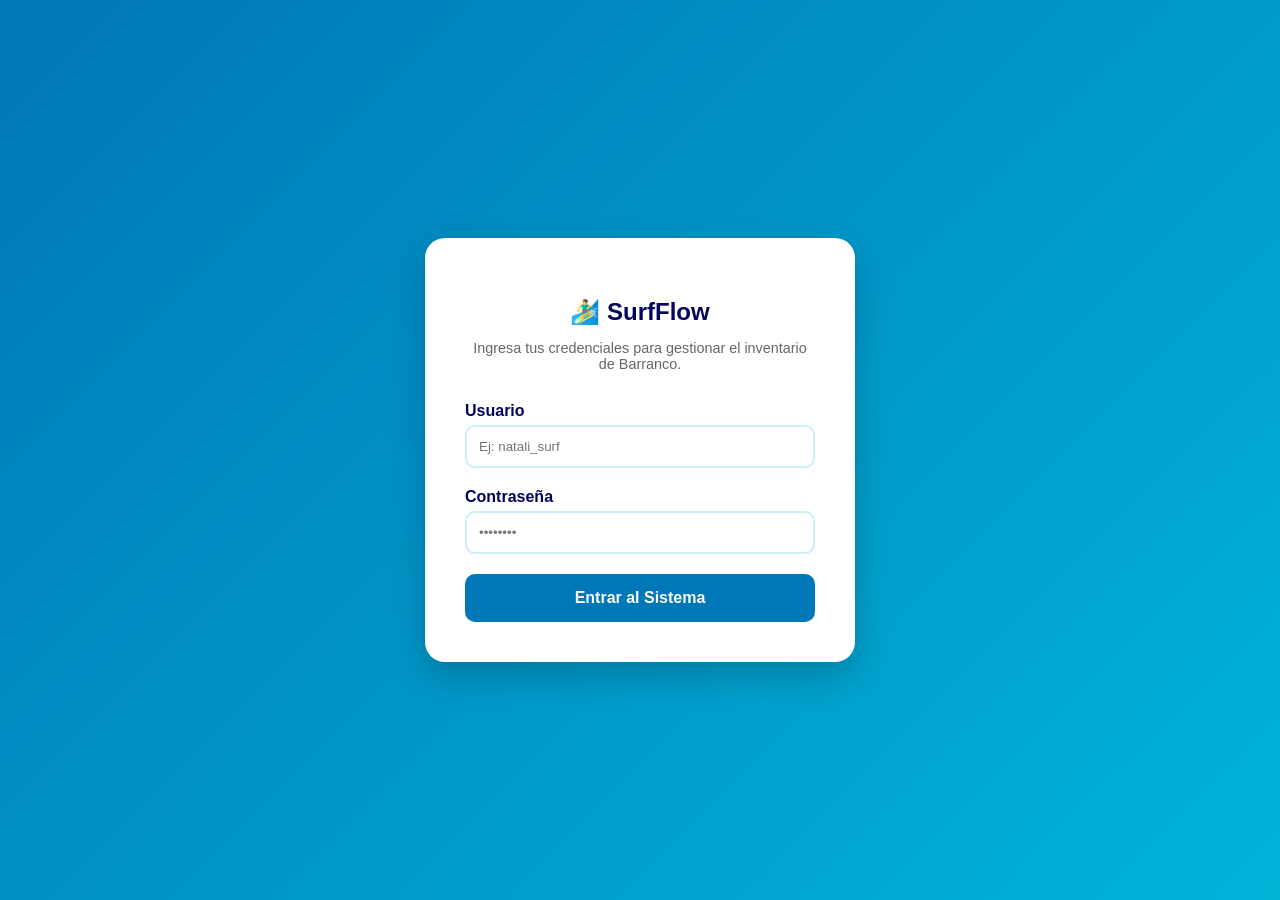
<file: index.html>
<!DOCTYPE html>
<html lang="es">
<head>
    <meta charset="UTF-8">
    <meta name="viewport" content="width=device-width, initial-scale=1.0">
    <title>SurfFlow - Acceso Administrativo</title>
    <link rel="stylesheet" href="login.css">
</head>
<body>

    <div class="login-card">
        <h2>🏄‍♂️ SurfFlow</h2>
        <p>Ingresa tus credenciales para gestionar el inventario de Barranco.</p>

        <div class="form-group">
            <label>Usuario</label>
            <input type="text" id="txt-usuario" placeholder="Ej: natali_surf">
        </div>

        <div class="form-group">
            <label>Contraseña</label>
            <input type="password" id="txt-password" placeholder="••••••••">
        </div>

        <button class="btn-login" onclick="intentarLogin()">Entrar al Sistema</button>

        <div id="mensaje-error">⚠️ Usuario o contraseña incorrectos.</div>
    </div>

    <script src="login.js"></script>
</body>
</html>
</file>
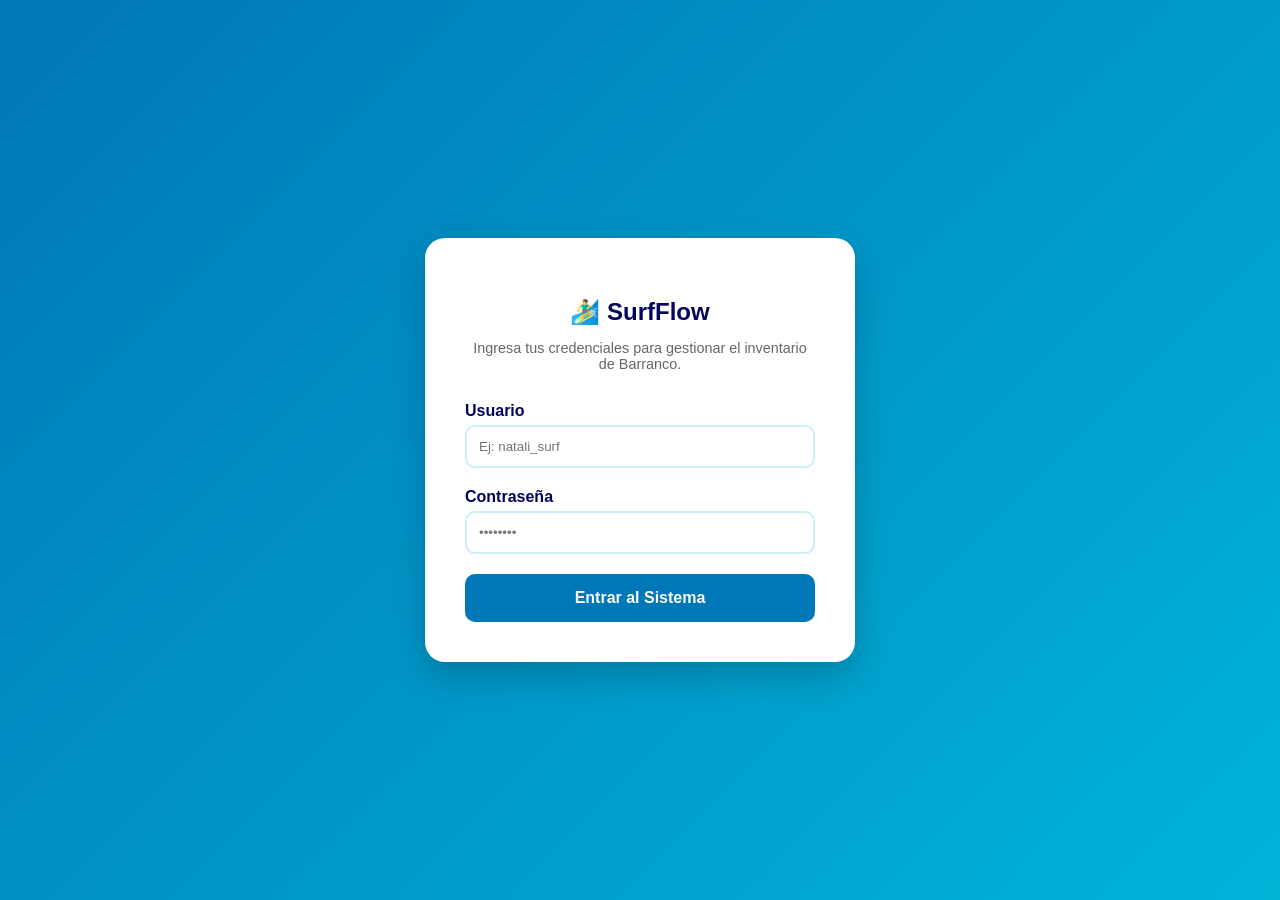
<file: clases.html>
<!DOCTYPE html>
<html lang="es">
<head>
    <meta charset="UTF-8">
    <meta name="viewport" content="width=device-width, initial-scale=1.0">
    <title>SurfFlow - Clases</title>
    <link rel="stylesheet" href="style.css">
    <style>
        .panel { background: #f1f9ff; border: 1px solid #caf0f8; border-radius: 15px; padding: 20px; margin-bottom: 25px; }
        .grid { display: grid; grid-template-columns: repeat(auto-fit, minmax(200px, 1fr)); gap: 12px; margin-bottom: 15px; }
        .grid label { display: flex; flex-direction: column; font-weight: 600; font-size: .85rem; gap: 4px; }
        input, select { padding: 9px; border: 1px solid #ccc; border-radius: 8px; font-size: .95rem; }
        h4 { margin: 14px 0 6px; color: #03045e; }
        .checks { display: flex; flex-wrap: wrap; gap: 8px; margin-bottom: 8px; }
        .check { background: white; border: 1px solid #caf0f8; border-radius: 10px; padding: 8px 12px; font-size: .9rem; display: flex; align-items: center; gap: 6px; }
        .check.off { opacity: .5; }
        .fila-part { display: flex; gap: 6px; margin-bottom: 6px; max-width: 420px; }
        .fila-part input { flex: 1; }
        .btn-main { background: #0077b6; color: white; border: none; padding: 12px 22px; border-radius: 10px; cursor: pointer; font-weight: bold; margin-top: 12px; }
        .btn-sec { background: white; color: #0077b6; border: 1px solid #0077b6; padding: 8px 14px; border-radius: 8px; cursor: pointer; }
        .btn-peq { border: none; color: white; padding: 6px 10px; border-radius: 6px; cursor: pointer; margin: 2px; }
        .b-iniciar { background: #0077b6; } .b-completar { background: #2a9d8f; } .b-cancelar { background: #e63946; }
        .estado { padding: 4px 10px; border-radius: 20px; font-size: .8em; font-weight: bold; }
        .e-programada { background: #e0f2fe; color: #0369a1; }
        .e-en-curso { background: #fff3cd; color: #856404; }
        .e-completada { background: #d4edda; color: #155724; }
        .e-cancelada { background: #f8d7da; color: #721c24; }
        .vacio { color: #666; font-size: .9rem; }
        .filtro { margin: 10px 0; }
    </style>
</head>
<body>
<div class="container">
    <a href="SurfFlow.html" style="text-decoration:none;">← Volver al Dashboard</a>
    <h1>🎓 Clases</h1>

    <div class="panel">
        <h3>Programar clase</h3>
        <div class="grid">
            <label>Paquete del alumno
                <select id="paquete" onchange="cambiarPaquete()"><option value="">Clase suelta (sin paquete)</option></select>
            </label>
            <label>Fecha y hora
                <input type="datetime-local" id="fecha">
            </label>
            <label>Duración (min)
                <input type="number" id="duracion" value="60" min="15" step="15">
            </label>
            <label>Tipo de clase
                <select id="tipo" onchange="ajustarTipo()">
                    <option value="Individual">Individual (1 alumno)</option>
                    <option value="Pareja">En pareja (2 alumnos)</option>
                    <option value="Grupal">Grupal (3 o más)</option>
                </select>
            </label>
            <label id="bloque-monto">Monto S/ (clase suelta)
                <input type="number" id="monto" value="0" min="0" step="0.01">
            </label>
        </div>

        <h4>Alumnos</h4>
        <div id="participantes"></div>
        <button type="button" id="btn-add-part" class="btn-sec" onclick="agregarParticipante()" style="display:none;">+ Agregar alumno</button>

        <h4>Tablas (las de uso Clases o Alquiler y clases)</h4>
        <div id="lista-tablas-clase" class="checks"><span class="vacio">Cargando...</span></div>

        <h4>Instructores</h4>
        <div id="lista-instructores" class="checks"><span class="vacio">Cargando...</span></div>
        <div style="display:flex; gap:8px; flex-wrap:wrap;">
            <input type="text" id="nuevo-instructor" placeholder="Nuevo instructor">
            <button type="button" class="btn-sec" onclick="agregarInstructor()">Agregar instructor</button>
        </div>

        <button class="btn-main" onclick="guardarClase()">Guardar clase</button>
    </div>

    <h3>Clases registradas</h3>
    <div class="filtro">
        <select id="filtro" onchange="cargarClases()">
            <option value="proximas">Próximas y en curso</option>
            <option value="historial">Historial (completadas y canceladas)</option>
            <option value="todas">Todas</option>
        </select>
    </div>
    <div class="table-container">
        <table>
            <thead>
                <tr><th>Fecha y hora</th><th>Tipo</th><th>Alumnos</th><th>Instructores</th><th>Tablas</th><th>Cobro</th><th>Estado</th><th>Acciones</th></tr>
            </thead>
            <tbody id="lista-clases"><tr><td colspan="8">Cargando...</td></tr></tbody>
        </table>
    </div>
</div>

<script src="api.js"></script>
<script>
    exigirLogin();
    const params = new URLSearchParams(window.location.search);
    let nombres = [""];
    let paquetes = [];
    let paqueteSel = null;

    const tipoActual = () => document.getElementById("tipo").value;

    // ---------- Alumnos ----------
    function renderParticipantes() {
        const cont = document.getElementById("participantes");
        cont.innerHTML = nombres.map((n, i) => `
            <div class="fila-part">
                <input type="text" value="${esc(n)}" placeholder="Nombre del alumno ${i + 1}"
                       oninput="nombres[${i}] = this.value" ${paqueteSel && i === 0 ? "readonly" : ""}>
                ${tipoActual() === "Grupal" && i >= 3 ? `<button type="button" class="btn-sec" onclick="quitarParticipante(${i})">✖</button>` : ""}
            </div>`).join("");
        document.getElementById("btn-add-part").style.display = tipoActual() === "Grupal" ? "inline-block" : "none";
    }

    function ajustarTipo() {
        const tipo = tipoActual();
        const objetivo = tipo === "Individual" ? 1 : tipo === "Pareja" ? 2 : 3;
        if (tipo !== "Grupal") nombres = nombres.slice(0, objetivo);
        while (nombres.length < objetivo) nombres.push("");
        renderParticipantes();
    }

    function agregarParticipante() { nombres.push(""); renderParticipantes(); }
    function quitarParticipante(i) { nombres.splice(i, 1); renderParticipantes(); }

    // ---------- Paquete ----------
    async function cargarPaquetes() {
        const data = await llamar({ accion: "listar_paquetes" });
        paquetes = data.filter(p => p.estado === "Activo" && p.por_agendar > 0);
        document.getElementById("paquete").innerHTML =
            '<option value="">Clase suelta (sin paquete)</option>' +
            paquetes.map(p => `<option value="${p.id}">${esc(p.alumno)} — ${p.por_agendar} por agendar de ${p.clases_total}</option>`).join("");
    }

    function cambiarPaquete() {
        const id = document.getElementById("paquete").value;
        paqueteSel = paquetes.find(p => String(p.id) === id) || null;
        document.getElementById("bloque-monto").style.display = paqueteSel ? "none" : "";
        if (paqueteSel) nombres[0] = paqueteSel.alumno;
        renderParticipantes();
    }

    // ---------- Tablas e instructores ----------
    async function cargarTablasClase() {
        const data = await llamar({ accion: "listar" });
        const tablas = data.filter(t => t.uso !== "Alquiler");
        const cont = document.getElementById("lista-tablas-clase");
        if (!tablas.length) {
            cont.innerHTML = '<span class="vacio">No hay tablas para clases. Agrégalas en el dashboard o cambia el uso de una existente.</span>';
            return;
        }
        cont.innerHTML = tablas.map(t => `
            <label class="check ${t.estado === "Mantenimiento" ? "off" : ""}">
                <input type="checkbox" value="${t.id}" ${t.estado === "Mantenimiento" ? "disabled" : ""}>
                ${esc(t.nombre)} <small>(${esc(t.estado)})</small>
            </label>`).join("");
    }

    async function cargarInstructores() {
        const data = await llamar({ accion: "listar_instructores" });
        const cont = document.getElementById("lista-instructores");
        if (!data.length) {
            cont.innerHTML = '<span class="vacio">Aún no hay instructores. Agrega el primero abajo.</span>';
            return;
        }
        cont.innerHTML = data.map(i => `
            <label class="check"><input type="checkbox" value="${i.id}"> ${esc(i.nombre)}</label>`).join("");
    }

    async function agregarInstructor() {
        const nombre = document.getElementById("nuevo-instructor").value.trim();
        if (!nombre) return alert("Escribe el nombre del instructor");
        try {
            await llamar({ accion: "agregar_instructor", nombre });
            document.getElementById("nuevo-instructor").value = "";
            cargarInstructores();
        } catch (e) { alert("❌ " + e.message); }
    }

    const marcados = selector => [...document.querySelectorAll(selector + " input:checked")].map(c => c.value);

    // ---------- Guardar clase ----------
    async function guardarClase() {
        const fecha = document.getElementById("fecha").value;
        if (!fecha) return alert("Elige la fecha y hora de la clase");
        try {
            await llamar({
                accion: "crear_clase",
                fecha_hora: new Date(fecha).toISOString(),
                duracion: document.getElementById("duracion").value,
                tipo: tipoActual(),
                tablas: marcados("#lista-tablas-clase").join(","),
                instructores: marcados("#lista-instructores").join(","),
                participante: nombres.map(n => n.trim()).filter(Boolean),
                paquete_id: document.getElementById("paquete").value,
                monto: document.getElementById("monto").value || 0
            });
            alert("✅ Clase programada");
            nombres = [""];
            paqueteSel = null;
            document.getElementById("paquete").value = "";
            document.getElementById("tipo").value = "Individual";
            document.getElementById("fecha").value = "";
            document.getElementById("monto").value = 0;
            document.getElementById("bloque-monto").style.display = "";
            document.querySelectorAll("#lista-tablas-clase input, #lista-instructores input").forEach(c => c.checked = false);
            ajustarTipo();
            await Promise.all([cargarPaquetes(), cargarClases()]);
        } catch (e) {
            alert("❌ " + e.message);
        }
    }

    // ---------- Lista de clases ----------
    function botonesClase(c) {
        const btn = (estado, clase, texto) =>
            `<button class="btn-peq ${clase}" onclick="cambiarEstadoClase(${c.id}, '${estado}')">${texto}</button>`;
        if (c.estado === "Programada") return btn("En curso", "b-iniciar", "▶ Iniciar") + btn("Completada", "b-completar", "✔ Completar") + btn("Cancelada", "b-cancelar", "✖ Cancelar");
        if (c.estado === "En curso") return btn("Completada", "b-completar", "✔ Finalizar") + btn("Cancelada", "b-cancelar", "✖ Cancelar");
        return "";
    }

    async function cargarClases() {
        const tbody = document.getElementById("lista-clases");
        try {
            const data = await llamar({ accion: "listar_clases", filtro: document.getElementById("filtro").value });
            if (!data.length) {
                tbody.innerHTML = '<tr><td colspan="8">No hay clases en esta lista.</td></tr>';
                return;
            }
            tbody.innerHTML = data.map(c => `
                <tr>
                    <td>${fmtFecha(c.fecha)}<br><small>${fmtMin(c.duracion)}</small></td>
                    <td>${esc(c.tipo)}</td>
                    <td>${c.participantes.map(esc).join(", ")}</td>
                    <td>${c.instructores.map(esc).join(", ")}</td>
                    <td>${c.tablas.map(esc).join(", ")}</td>
                    <td>${c.paquete_id ? "Paquete #" + c.paquete_id : (c.monto > 0 ? soles(c.monto) : "—")}</td>
                    <td><span class="estado e-${c.estado.toLowerCase().replace(/\s+/g, "-")}">${esc(c.estado)}</span></td>
                    <td>${botonesClase(c)}</td>
                </tr>`).join("");
        } catch (e) {
            tbody.innerHTML = `<tr><td colspan="8">❌ ${esc(e.message)}</td></tr>`;
        }
    }

    async function cambiarEstadoClase(id, estado) {
        const textos = { "En curso": "iniciar", "Completada": "marcar como completada", "Cancelada": "cancelar" };
        if (!confirm(`¿Seguro que quieres ${textos[estado]} esta clase?`)) return;
        try {
            await llamar({ accion: "cambiar_estado_clase", clase_id: id, estado });
            await Promise.all([cargarClases(), cargarTablasClase(), cargarPaquetes()]);
        } catch (e) { alert("❌ " + e.message); }
    }

    // ---------- Inicio ----------
    async function iniciar() {
        ajustarTipo();
        try {
            await Promise.all([cargarPaquetes(), cargarTablasClase(), cargarInstructores()]);
        } catch (e) {
            alert("❌ No se pudo cargar la información: " + e.message);
        }
        const pq = params.get("paquete");
        if (pq) { document.getElementById("paquete").value = pq; cambiarPaquete(); }
        const tb = params.get("tabla");
        if (tb) {
            const c = document.querySelector(`#lista-tablas-clase input[value="${tb}"]`);
            if (c && !c.disabled) c.checked = true;
        }
        cargarClases();
    }
    iniciar();
</script>
</body>
</html>
</file>
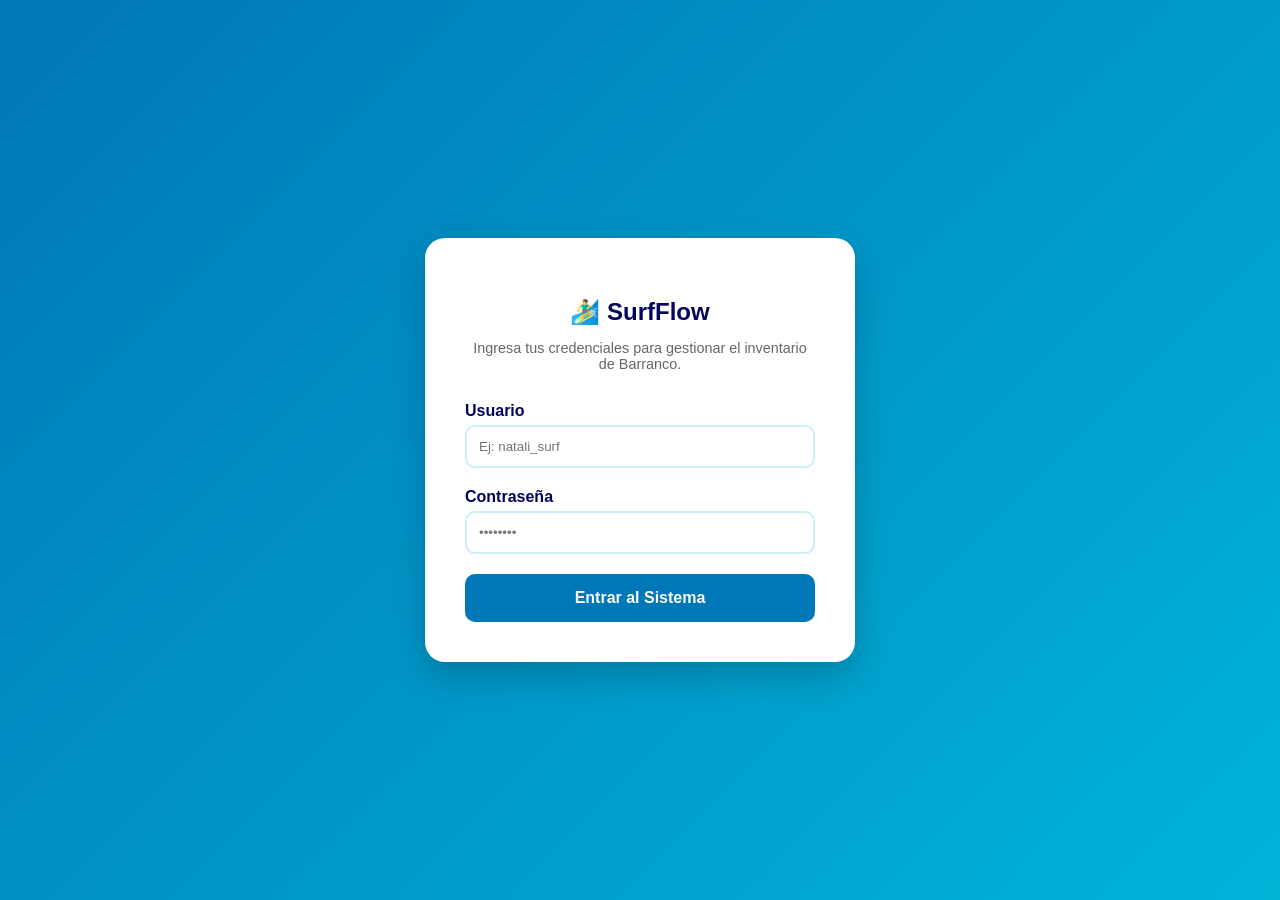
<file: gestion_individual.html>
<!DOCTYPE html>
<html lang="es">
<head>
    <meta charset="UTF-8">
    <meta name="viewport" content="width=device-width, initial-scale=1.0">
    <title>SurfFlow - Modificar Estado</title>
    <link href="https://fonts.googleapis.com/css2?family=Poppins:wght@400;600&display=swap" rel="stylesheet">
    <style>
        body { font-family: 'Poppins', sans-serif; background: #f0faff; display: flex; justify-content: center; align-items: center; min-height: 100vh; margin: 0; }
        .card { background: white; padding: 2rem; border-radius: 20px; box-shadow: 0 10px 30px rgba(0,0,0,0.1); width: 90%; max-width: 420px; text-align: center; }
        .btn-status { width: 100%; padding: 15px; margin: 8px 0; border: none; border-radius: 12px; font-weight: 600; cursor: pointer; transition: 0.3s; font-size: 1rem; }
        .btn-alquilar { background: #ffca28; color: #5f4b00; }
        .btn-clase { background: #7c3aed; color: white; }
        .btn-liberar { background: #66bb6a; color: white; }
        .btn-mant { background: #ef5350; color: white; }
        .btn-extender { background: #0077b6; color: white; }
        .btn-status:hover { transform: scale(1.02); opacity: 0.9; }
        .id-badge { background: #0077b6; color: white; padding: 5px 15px; border-radius: 20px; font-size: 0.9rem; }
        .info { background: #f1f9ff; border-radius: 12px; padding: 12px; margin: 12px 0; font-size: .95rem; }
        .timer { font-weight: 600; font-size: 1.3rem; font-variant-numeric: tabular-nums; }
        .timer.en-tiempo { color: #2e7d32; }
        .timer.por-vencer { color: #e67e22; }
        .timer.excedido { color: #c1121f; }
        .extender { display: flex; gap: 8px; margin-top: 10px; }
        .extender input { flex: 1; min-width: 0; padding: 10px; border: 1px solid #ccc; border-radius: 8px; }
        .cambiar-uso { margin-top: 18px; padding-top: 14px; border-top: 1px dashed #ccc; font-size: .9rem; }
        .cambiar-uso select { width: 100%; padding: 10px; border: 1px solid #ccc; border-radius: 8px; margin-top: 6px; }
    </style>
</head>
<body>

<div class="card">
    <a href="SurfFlow.html" style="text-decoration:none; color:#0077b6; font-size:0.8rem;">← Volver al Dashboard</a>
    <h2>Gestionar Tabla <span id="id-display" class="id-badge">...</span></h2>
    <div id="info" class="info">Cargando...</div>
    <div id="acciones"></div>
</div>

<script src="api.js"></script>
<script>
    exigirLogin();
    const idTabla = new URLSearchParams(window.location.search).get('id');
    document.getElementById('id-display').innerText = `#${idTabla}`;
    let tabla = null;
    let reloj_id = null;

    async function cargar() {
        try {
            tabla = await llamar({ accion: 'obtener_tabla', id: idTabla });
            pintar();
        } catch (e) {
            document.getElementById('info').textContent = '❌ ' + e.message;
        }
    }

    function pintar() {
        const t = tabla;
        const alquilerActivo = t.estado === 'En Uso' && t.reserva_id;
        let info = `<strong>${esc(t.nombre)}</strong><br>${esc(t.medida || '')} · ${esc(t.tipo || '')} · Uso: ${esc(textoUso(t.uso))}<br>Estado: <strong>${esc(t.estado)}</strong>`;

        if (alquilerActivo) {
            info += `<br>Cliente: ${esc(t.cliente)}<br>Pagó: ${fmtMin(t.minutos)}<div id="reloj" class="timer"></div>`;
        } else if (t.en_clase) {
            info += `<br>👥 En una clase en curso`;
        }
        document.getElementById('info').innerHTML = info;

        let html = '';
        if (t.en_clase) {
            html += `<p style="font-size:.9rem">Esta tabla se libera sola al finalizar la clase en la sección Clases.</p>
                     <button class="btn-status btn-clase" onclick="location.href='clases.html'">Ir a Clases</button>`;
        } else {
            if (t.uso !== 'Clases' && t.estado === 'Disponible') {
                html += `<button class="btn-status btn-alquilar" onclick="location.href='reserva.html?id=${t.id}'">Alquilar 🟡</button>`;
            }
            if (t.uso !== 'Alquiler' && t.estado !== 'Mantenimiento') {
                html += `<button class="btn-status btn-clase" onclick="location.href='clases.html?tabla=${t.id}'">Programar clase 🎓</button>`;
            }
            if (alquilerActivo) {
                html += `<div class="extender">
                            <input type="number" id="ext-min" placeholder="Minutos extra" min="5" step="5">
                            <input type="number" id="ext-monto" placeholder="S/ extra" min="0" step="0.01">
                         </div>
                         <button class="btn-status btn-extender" onclick="extender()">Extender tiempo ➕</button>`;
            }
            if (t.estado !== 'Disponible') {
                html += `<button class="btn-status btn-liberar" onclick="cambiarEstado('Disponible')">Marcar: LIBERAR (Disponible) 🟢</button>`;
            }
            if (t.estado !== 'Mantenimiento') {
                html += `<button class="btn-status btn-mant" onclick="cambiarEstado('Mantenimiento')">Marcar: MANTENIMIENTO 🔴</button>`;
            }
        }
        html += `<div class="cambiar-uso">
                    <label for="sel-uso">Uso de esta tabla</label>
                    <select id="sel-uso" onchange="cambiarUso(this.value)">
                        <option value="Alquiler" ${t.uso === 'Alquiler' ? 'selected' : ''}>Solo alquiler</option>
                        <option value="Clases" ${t.uso === 'Clases' ? 'selected' : ''}>Solo clases</option>
                        <option value="Ambos" ${t.uso === 'Ambos' ? 'selected' : ''}>Alquiler y clases</option>
                    </select>
                 </div>`;
        document.getElementById('acciones').innerHTML = html;

        clearInterval(reloj_id);
        if (alquilerActivo && t.hora_fin) {
            tick();
            reloj_id = setInterval(tick, 1000);
        }
    }

    function tick() {
        const el = document.getElementById('reloj');
        if (!el) return;
        const restante = tabla.hora_fin * 1000 - Date.now();
        if (restante >= 0) {
            el.textContent = `⏱️ Restan ${reloj(restante)}`;
            el.className = 'timer ' + (restante <= 5 * 60 * 1000 ? 'por-vencer' : 'en-tiempo');
        } else {
            el.textContent = `⚠️ Excedido +${reloj(-restante)}`;
            el.className = 'timer excedido';
        }
    }

    function textoUso(uso) { return uso === 'Ambos' ? 'Alquiler + Clases' : uso; }

    async function cambiarUso(uso) {
        try {
            await llamar({ accion: 'cambiar_uso', id: idTabla, uso });
            await cargar();
        } catch (e) {
            alert('❌ ' + e.message);
            cargar();
        }
    }

    async function cambiarEstado(estado) {
        const texto = estado === 'Disponible' ? 'liberar' : 'poner en mantenimiento';
        if (!confirm(`¿Seguro que quieres ${texto} la tabla #${idTabla}?`)) return;
        try {
            await llamar({ accion: 'actualizar_estado', id: idTabla, estado });
            alert(`✅ Tabla #${idTabla} actualizada a: ${estado}`);
            window.location.href = 'SurfFlow.html';
        } catch (e) {
            alert('❌ ' + e.message);
        }
    }

    async function extender() {
        const minutos = document.getElementById('ext-min').value;
        const monto = document.getElementById('ext-monto').value || 0;
        if (!minutos) return alert('Indica cuántos minutos agregar');
        try {
            await llamar({ accion: 'extender_reserva', reserva_id: tabla.reserva_id, minutos, monto });
            alert('✅ Tiempo extendido');
            cargar();
        } catch (e) {
            alert('❌ ' + e.message);
        }
    }

    cargar();
</script>

</body>
</html>
</file>
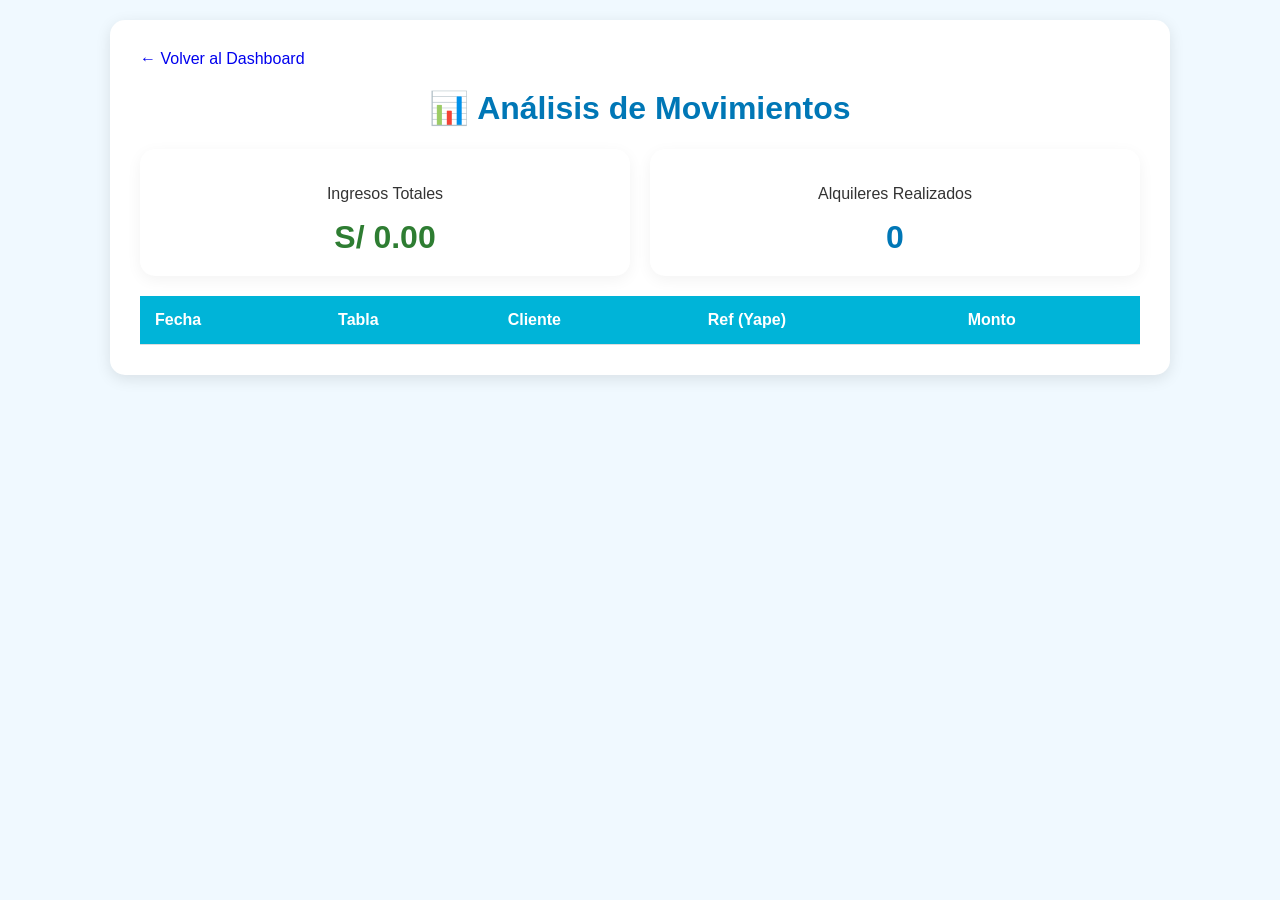
<file: movimientos.html>
<!DOCTYPE html>
<html lang="es">
<head>
    <meta charset="UTF-8">
    <title>SurfFlow - Análisis de Movimientos</title>
    <link rel="stylesheet" href="style.css">
    <style>
        .resumen { display: flex; gap: 20px; margin-bottom: 20px; }
        .stat-card { background: white; padding: 20px; border-radius: 15px; flex: 1; box-shadow: 0 4px 15px rgba(0,0,0,0.05); text-align: center; }
        .monto-total { font-size: 2rem; color: #2e7d32; font-weight: bold; }
    </style>
</head>
<body>
    <div class="container">
        <a href="SurfFlow.html" style="text-decoration:none;">← Volver al Dashboard</a>
        <h1>📊 Análisis de Movimientos</h1>
        
        <div class="resumen">
            <div class="stat-card">
                <p>Ingresos Totales</p>
                <div class="monto-total" id="total-caja">S/ 0.00</div>
            </div>
            <div class="stat-card">
                <p>Alquileres Realizados</p>
                <div class="monto-total" id="total-conteo" style="color:#0077b6">0</div>
            </div>
        </div>

        <table>
            <thead>
                <tr>
                    <th>Fecha</th>
                    <th>Tabla</th>
                    <th>Cliente</th>
                    <th>Ref (Yape)</th>
                    <th>Monto</th>
                </tr>
            </thead>
            <tbody id="lista-movimientos"></tbody>
        </table>
    </div>

    <script>
        async function cargarMovimientos() {
            const res = await fetch('https://surfflow1.onrender.com/Servlet?accion=listar_movimientos');
            const datos = await res.json();
            
            let total = 0;
            const tbody = document.getElementById('lista-movimientos');
            tbody.innerHTML = datos.map(m => {
                total += m.monto;
                return `
                    <tr>
                        <td>${m.fecha}</td>
                        <td>${m.tabla}</td>
                        <td>${m.cliente}</td>
                        <td><small>${m.ref}</small></td>
                        <td><strong>S/ ${m.monto.toFixed(2)}</strong></td>
                    </tr>`;
            }).join('');

            document.getElementById('total-caja').innerText = `S/ ${total.toFixed(2)}`;
            document.getElementById('total-conteo').innerText = datos.length;
        }
        document.addEventListener('DOMContentLoaded', cargarMovimientos);
    </script>
</body>
</html>
</file>
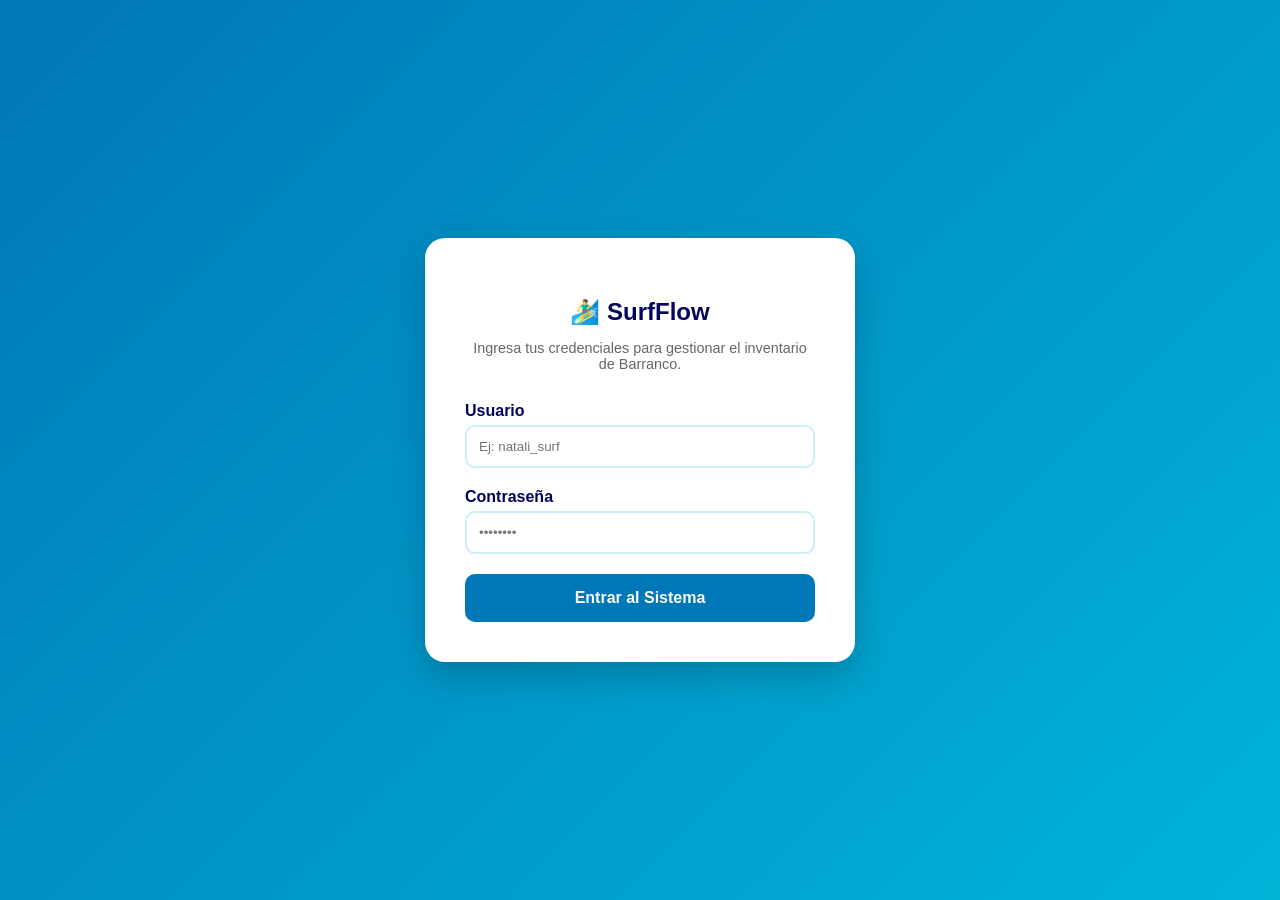
<file: paquetes.html>
<!DOCTYPE html>
<html lang="es">
<head>
    <meta charset="UTF-8">
    <meta name="viewport" content="width=device-width, initial-scale=1.0">
    <title>SurfFlow - Paquetes</title>
    <link rel="stylesheet" href="style.css">
    <style>
        .panel { background: #f1f9ff; border: 1px solid #caf0f8; border-radius: 15px; padding: 20px; margin-bottom: 25px; }
        .grid { display: grid; grid-template-columns: repeat(auto-fit, minmax(190px, 1fr)); gap: 12px; margin-bottom: 12px; }
        .grid label { display: flex; flex-direction: column; font-weight: 600; font-size: .85rem; gap: 4px; }
        input, select { padding: 9px; border: 1px solid #ccc; border-radius: 8px; font-size: .95rem; }
        .btn-main { background: #2a9d8f; color: white; border: none; padding: 12px 22px; border-radius: 10px; cursor: pointer; font-weight: bold; }
        .btn-sec { background: white; color: #0077b6; border: 1px solid #0077b6; padding: 8px 14px; border-radius: 8px; cursor: pointer; margin: 2px; }
        .btn-azul { background: #0077b6; color: white; border: none; padding: 8px 14px; border-radius: 8px; cursor: pointer; margin: 2px; }

        .tarjeta { border: 1px solid #ddd; border-radius: 15px; padding: 18px; margin-bottom: 16px; background: white; }
        .tarjeta.cerrado { opacity: .75; background: #fafafa; }
        .cab { display: flex; justify-content: space-between; align-items: center; flex-wrap: wrap; gap: 8px; }
        .cab h3 { margin: 0; color: #03045e; }
        .estado { padding: 4px 10px; border-radius: 20px; font-size: .8em; font-weight: bold; }
        .p-activo { background: #d4edda; color: #155724; }
        .p-completado { background: #e0f2fe; color: #0369a1; }
        .barra { background: #e5e7eb; border-radius: 20px; height: 14px; margin: 12px 0 8px; overflow: hidden; }
        .barra > div { background: #2a9d8f; height: 100%; }
        .chips { display: flex; flex-wrap: wrap; gap: 8px; margin-bottom: 10px; }
        .chip { background: #f1f9ff; border: 1px solid #caf0f8; border-radius: 10px; padding: 6px 10px; font-size: .85rem; }
        .chip.alerta { background: #fff3cd; border-color: #f4d58d; }
        .detalle { margin-top: 12px; border-top: 1px dashed #ccc; padding-top: 10px; font-size: .9rem; }
        .detalle h4 { margin: 8px 0 4px; }
        .detalle ul { margin: 0; padding-left: 20px; }
        .vacio { color: #666; }
    </style>
</head>
<body>
<div class="container">
    <a href="SurfFlow.html" style="text-decoration:none;">← Volver al Dashboard</a>
    <h1>📦 Paquetes de clases</h1>

    <div class="panel">
        <h3>Nuevo paquete</h3>
        <div class="grid">
            <label>Alumno
                <input type="text" id="alumno" placeholder="Nombre completo">
            </label>
            <label>Teléfono (opcional)
                <input type="text" id="telefono" placeholder="Ej: 999 999 999">
            </label>
            <label>Número de clases
                <input type="number" id="clases-total" value="5" min="1" max="100">
            </label>
            <label>Precio del paquete S/
                <input type="number" id="precio-total" value="0" min="0" step="0.01">
            </label>
            <label>Pago inicial S/ (opcional)
                <input type="number" id="pago-inicial" value="0" min="0" step="0.01">
            </label>
            <label>Referencia Yape/Plin
                <input type="text" id="referencia" placeholder="Código de operación">
            </label>
        </div>
        <button class="btn-main" onclick="crearPaquete()">Crear paquete</button>
    </div>

    <h3>Paquetes</h3>
    <div id="lista-paquetes"><p class="vacio">Cargando...</p></div>
</div>

<script src="api.js"></script>
<script>
    exigirLogin();
    const detallesAbiertos = new Set();

    async function crearPaquete() {
        const alumno = document.getElementById("alumno").value.trim();
        if (!alumno) return alert("Escribe el nombre del alumno");
        try {
            await llamar({
                accion: "crear_paquete",
                alumno,
                telefono: document.getElementById("telefono").value,
                clases_total: document.getElementById("clases-total").value,
                precio_total: document.getElementById("precio-total").value || 0,
                monto: document.getElementById("pago-inicial").value || 0,
                referencia: document.getElementById("referencia").value
            });
            alert("✅ Paquete creado");
            ["alumno", "telefono", "referencia"].forEach(id => document.getElementById(id).value = "");
            document.getElementById("clases-total").value = 5;
            document.getElementById("precio-total").value = 0;
            document.getElementById("pago-inicial").value = 0;
            cargarPaquetes();
        } catch (e) {
            alert("❌ " + e.message);
        }
    }

    function tarjeta(p) {
        const avance = Math.min(100, Math.round((p.completadas / p.clases_total) * 100));
        const activo = p.estado === "Activo";
        return `
        <div class="tarjeta ${activo ? "" : "cerrado"}">
            <div class="cab">
                <h3>${esc(p.alumno)} <small>${p.telefono ? "· " + esc(p.telefono) : ""}</small></h3>
                <span class="estado p-${p.estado.toLowerCase()}">${esc(p.estado)}</span>
            </div>
            <div class="barra"><div style="width:${avance}%"></div></div>
            <div class="chips">
                <span class="chip">✅ Completadas: <strong>${p.completadas}</strong> de ${p.clases_total}</span>
                <span class="chip"><strong>Restan: ${p.restantes}</strong></span>
                <span class="chip">📅 Agendadas: ${p.programadas}</span>
                <span class="chip ${p.por_agendar > 0 && activo ? "alerta" : ""}">🕓 Por agendar: ${p.por_agendar}</span>
            </div>
            <div class="chips">
                <span class="chip">Precio: ${soles(p.precio_total)}</span>
                <span class="chip">Pagado: ${soles(p.pagado)}</span>
                <span class="chip ${p.saldo > 0 ? "alerta" : ""}">Saldo: ${soles(p.saldo)}</span>
                <span class="chip">Comprado: ${esc(p.fecha_compra)}</span>
            </div>
            <div>
                ${activo && p.por_agendar > 0 ? `<button class="btn-azul" onclick="location.href='clases.html?paquete=${p.id}'">📅 Agendar clase</button>` : ""}
                <button class="btn-sec" onclick="registrarPago(${p.id})">💵 Registrar pago</button>
                <button class="btn-sec" onclick="verDetalle(${p.id})">🔍 Ver detalle</button>
            </div>
            <div class="detalle" id="detalle-${p.id}" style="display:none;"></div>
        </div>`;
    }

    async function cargarPaquetes() {
        const cont = document.getElementById("lista-paquetes");
        try {
            const data = await llamar({ accion: "listar_paquetes" });
            if (!data.length) {
                cont.innerHTML = '<p class="vacio">Aún no hay paquetes. Crea el primero arriba.</p>';
                return;
            }
            cont.innerHTML = data.map(tarjeta).join("");
            detallesAbiertos.forEach(id => mostrarDetalle(id));
        } catch (e) {
            cont.innerHTML = `<p class="vacio">❌ ${esc(e.message)}</p>`;
        }
    }

    async function registrarPago(id) {
        const monto = prompt("Monto del pago en S/:");
        if (monto === null) return;
        const referencia = prompt("Referencia Yape/Plin (opcional):") || "";
        try {
            await llamar({ accion: "agregar_pago", paquete_id: id, monto, referencia });
            alert("✅ Pago registrado");
            cargarPaquetes();
        } catch (e) {
            alert("❌ " + e.message);
        }
    }

    async function mostrarDetalle(id) {
        const caja = document.getElementById("detalle-" + id);
        if (!caja) return;
        try {
            const d = await llamar({ accion: "detalle_paquete", id });
            const clases = d.clases.length
                ? d.clases.map(c => `<li>${fmtFecha(c.fecha)} · ${esc(c.tipo)} · ${fmtMin(c.duracion)} — <strong>${esc(c.estado)}</strong></li>`).join("")
                : '<li class="vacio">Sin clases agendadas todavía</li>';
            const pagos = d.pagos.length
                ? d.pagos.map(g => `<li>${fmtFecha(g.fecha)} · ${soles(g.monto)}${g.ref ? " · Ref: " + esc(g.ref) : ""}</li>`).join("")
                : '<li class="vacio">Sin pagos registrados</li>';
            caja.innerHTML = `<h4>Clases</h4><ul>${clases}</ul><h4>Pagos</h4><ul>${pagos}</ul>`;
            caja.style.display = "block";
        } catch (e) {
            caja.innerHTML = "❌ " + esc(e.message);
            caja.style.display = "block";
        }
    }

    async function verDetalle(id) {
        const caja = document.getElementById("detalle-" + id);
        if (caja.style.display === "block") {
            caja.style.display = "none";
            detallesAbiertos.delete(id);
            return;
        }
        detallesAbiertos.add(id);
        await mostrarDetalle(id);
    }

    cargarPaquetes();
</script>
</body>
</html>
</file>
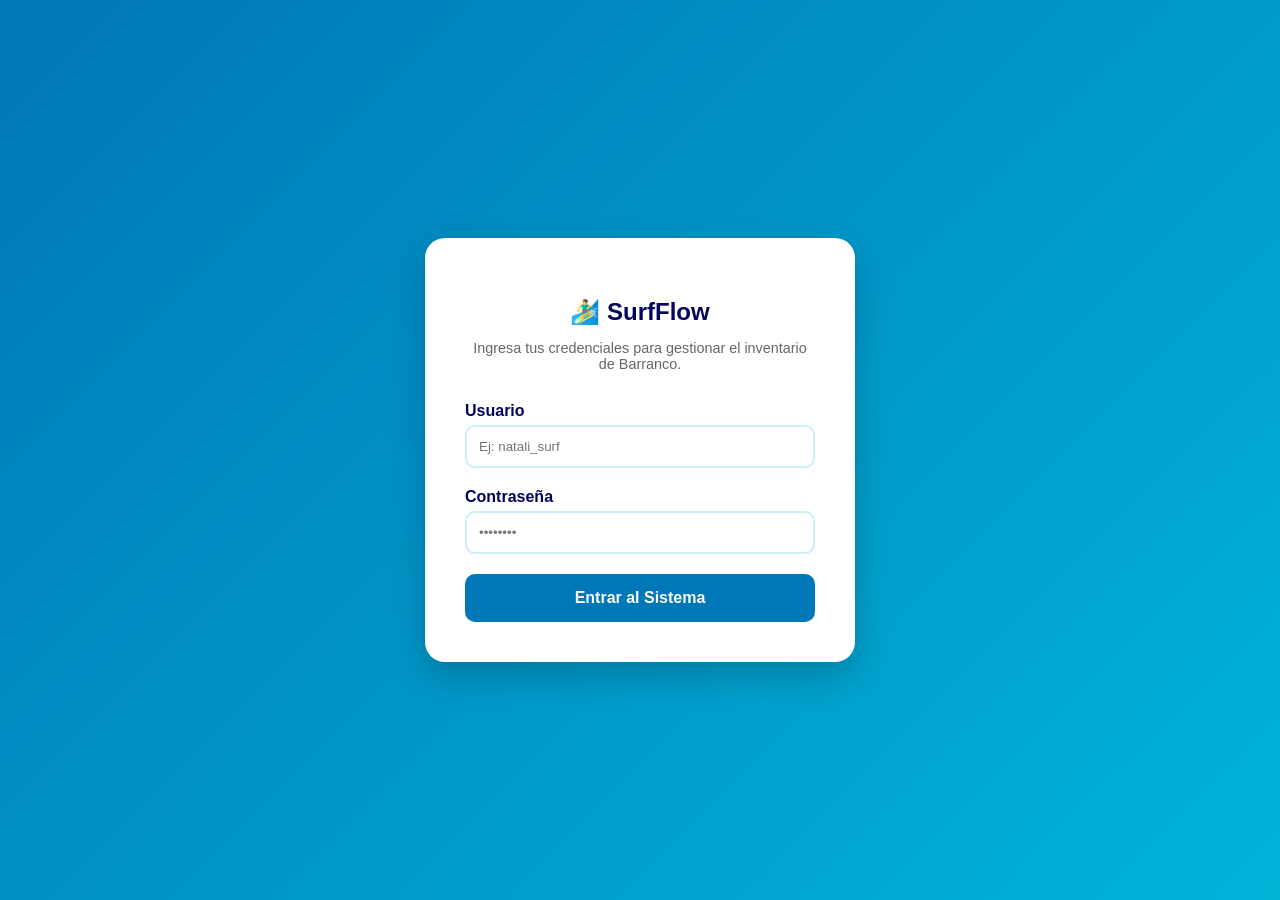
<file: reserva.html>
<!DOCTYPE html>
<html lang="es">
<head>
    <meta charset="UTF-8">
    <meta name="viewport" content="width=device-width, initial-scale=1.0">
    <title>Registrar Alquiler</title>
    <link rel="stylesheet" href="style.css">
    <style>
        .card { max-width: 420px; margin: 40px auto; padding: 24px; background: white; border-radius: 15px; box-shadow: 0 5px 15px rgba(0,0,0,0.1); }
        .card label { display: block; font-weight: 600; font-size: .9rem; margin-bottom: 4px; }
        .card input { width: 100%; padding: 10px; margin-bottom: 14px; box-sizing: border-box; border: 1px solid #ccc; border-radius: 8px; }
        .rapidos { display: flex; gap: 6px; flex-wrap: wrap; margin-bottom: 8px; }
        .rapidos button { padding: 8px 12px; border: 1px solid #0077b6; background: white; color: #0077b6; border-radius: 20px; cursor: pointer; }
        .rapidos button:hover { background: #e0f2fe; }
        #aviso { display: none; color: #c1121f; background: #fde8e8; padding: 10px; border-radius: 8px; }
        #btn { width: 100%; padding: 15px; background: #0077b6; color: white; border: none; border-radius: 10px; cursor: pointer; font-size: 1rem; }
        #btn:disabled { opacity: .6; cursor: not-allowed; }
    </style>
</head>
<body>
    <div class="card">
        <h2>📝 Datos del Cliente</h2>
        <p>Registrando <strong id="nombre-tabla">Tabla #...</strong></p>
        <p id="aviso"></p>
        <form id="reservaForm">
            <label for="cliente">Cliente</label>
            <input type="text" id="cliente" placeholder="Nombre del Cliente" required>

            <label for="minutos">Tiempo pagado (minutos)</label>
            <div class="rapidos">
                <button type="button" data-min="30">30 min</button>
                <button type="button" data-min="60">1 h</button>
                <button type="button" data-min="90">1 h 30</button>
                <button type="button" data-min="120">2 h</button>
            </div>
            <input type="number" id="minutos" min="5" step="5" value="60" required>

            <label for="monto">Monto S/</label>
            <input type="number" id="monto" min="0" step="0.01" placeholder="Precio que cobras" required>

            <label for="ref">Referencia Yape/Plin</label>
            <input type="text" id="ref" placeholder="Código de operación" required>

            <button type="submit" id="btn">GUARDAR Y FINALIZAR</button>
        </form>
        <br><a href="SurfFlow.html">Cancelar y volver</a>
    </div>
    <script src="api.js"></script>
    <script src="reserva.js"></script>
</body>
</html>
</file>
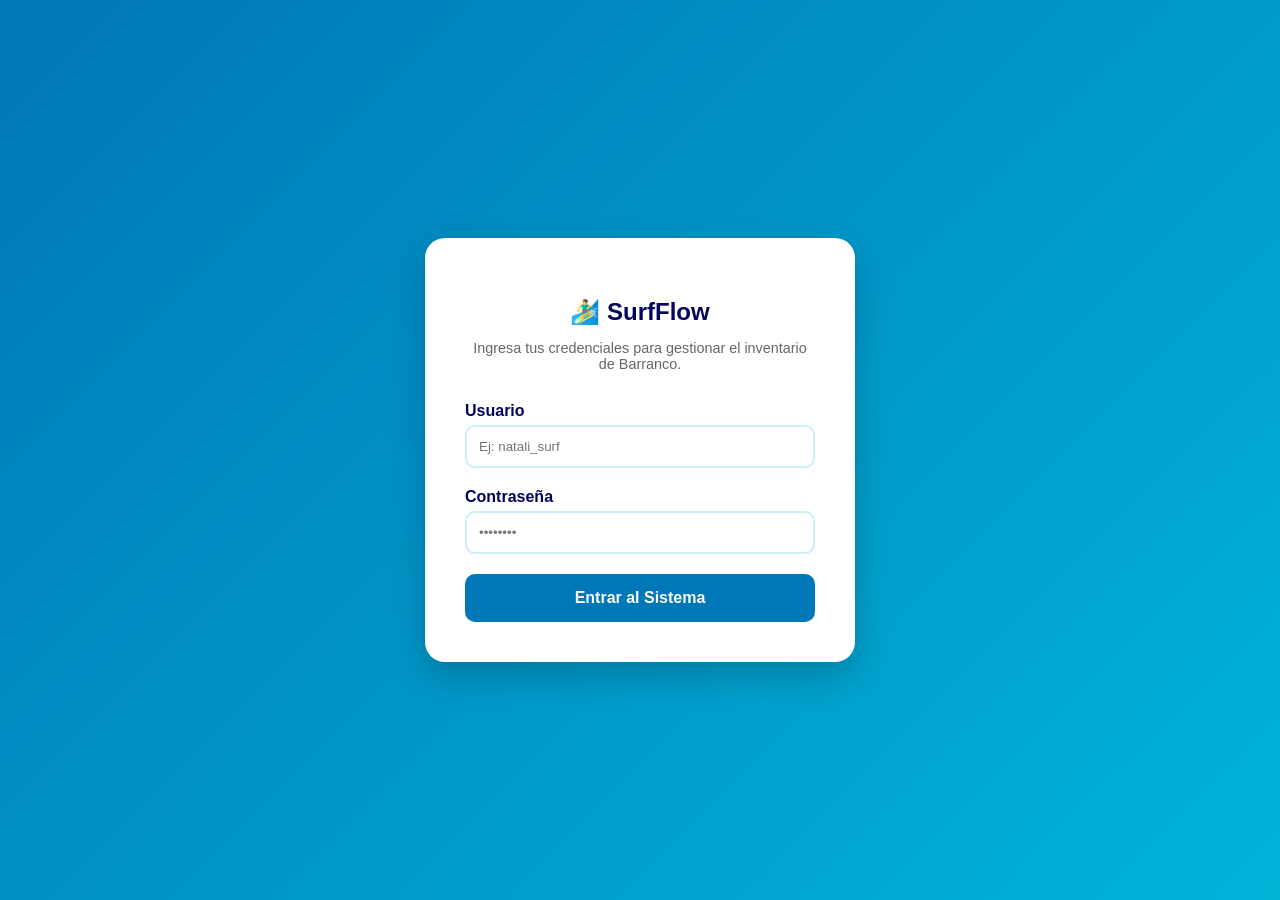
<file: SurfFlow.html>
<!DOCTYPE html>
<html lang="es">
<head>
    <meta charset="UTF-8">
    <meta name="viewport" content="width=device-width, initial-scale=1.0">
    <title>SurfFlow - Inventario Natali</title>
    <link rel="stylesheet" href="style.css">
    <style>
        .nav-botones { display: flex; justify-content: flex-end; gap: 10px; flex-wrap: wrap; margin-bottom: 20px; }
        .nav-botones button { padding: 12px 20px; color: white; border: none; border-radius: 10px; cursor: pointer; font-weight: bold; }
        .panel-alta { background: #f1f9ff; padding: 20px; border-radius: 15px; margin-bottom: 25px; border: 1px solid #caf0f8; }
        .panel-alta .fila { display: flex; gap: 10px; flex-wrap: wrap; align-items: center; }
        .panel-alta input, .panel-alta select { padding: 10px; border-radius: 8px; border: 1px solid #ccc; }
        .ayuda { font-size: .8rem; color: #555; margin: 8px 0 0; }

        .uso-badge { padding: 4px 10px; border-radius: 20px; font-size: .8em; font-weight: bold; }
        .uso-alquiler { background: #e0f2fe; color: #0369a1; }
        .uso-clases { background: #ede9fe; color: #6d28d9; }
        .uso-ambos { background: #fce7f3; color: #be185d; }

        .tiempo-pagado { font-size: .8rem; color: #555; }
        .timer { font-weight: bold; font-variant-numeric: tabular-nums; }
        .timer.en-tiempo { color: #2e7d32; }
        .timer.por-vencer { color: #e67e22; }
        .timer.excedido { color: #c1121f; animation: parpadeo 1s infinite; }
        @keyframes parpadeo { 50% { opacity: .35; } }

        #alerta-tiempo { display: none; background: #fde8e8; color: #c1121f; border: 2px solid #c1121f;
                         padding: 12px 16px; border-radius: 10px; margin-bottom: 20px; }
    </style>

    <script>
        if (localStorage.getItem('usuario_logeado') !== 'true') {
            window.location.href = "index.html";
        }
    </script>
</head>
<body>

    <div class="container">
        <div style="display: flex; justify-content: space-between; align-items: center;">
            <h1>🏄‍♂️ SurfFlow - Gestión Barranco</h1>
            <button onclick="cerrarSesion()" style="padding: 8px 15px; background: #e63946; color: white; border: none; border-radius: 8px; cursor: pointer;">
                Cerrar Sesión 🚪
            </button>
        </div>

        <p>Hola, <strong id="nombre-admin">Admin</strong>. Gestiona tus tablas, clases y ventas hoy.</p>
        <hr>

        <div id="alerta-tiempo"></div>

        <div class="panel-alta">
            <h3>➕ Agregar Tablas al Stock</h3>
            <div class="fila">
                <input type="text" id="new-nombre" placeholder="Nombre (Ej: Funboard Roja)" style="flex: 1; min-width: 180px;">
                <input type="text" id="new-medida" placeholder="Medida (Ej: 7'2)" style="width: 100px;">
                <select id="new-tipo">
                    <option value="Softboard">Softboard</option>
                    <option value="Fibra">Fibra</option>
                    <option value="Longboard">Longboard</option>
                </select>
                <select id="new-uso">
                    <option value="Alquiler">Uso: Alquiler</option>
                    <option value="Clases">Uso: Clases</option>
                    <option value="Ambos">Uso: Alquiler y clases</option>
                </select>
                <input type="number" id="new-cantidad" value="1" min="1" max="100" style="width: 80px;" title="Cantidad de tablas iguales">
                <button onclick="agregarTabla()" style="padding: 10px 20px; background: #2a9d8f; color: white; border: none; border-radius: 8px; cursor: pointer; font-weight: bold;">
                    Guardar
                </button>
            </div>
            <p class="ayuda">Con cantidad mayor a 1 se crean todas de golpe y se numeran solas (Ej: Funboard Roja #1, #2, #3…).</p>
        </div>

        <div class="nav-botones">
            <button style="background: #6d28d9;" onclick="location.href='clases.html'">🎓 Clases</button>
            <button style="background: #2a9d8f;" onclick="location.href='paquetes.html'">📦 Paquetes</button>
            <button style="background: #0077b6;" onclick="location.href='movimientos.html'">📊 Ver Reporte de Ventas</button>
        </div>

        <div class="table-container">
            <table>
                <thead>
                    <tr>
                        <th>ID</th>
                        <th>Nombre de Tabla</th>
                        <th>Medida</th>
                        <th>Tipo</th>
                        <th>Uso</th>
                        <th>Estado</th>
                        <th>Tiempo de alquiler</th>
                        <th>Acciones</th>
                    </tr>
                </thead>
                <tbody id="lista-tablas">
                    <tr><td colspan="8">Cargando datos desde la playa...</td></tr>
                </tbody>
            </table>
        </div>
    </div>

    <script src="api.js"></script>
    <script src="app.js"></script>
    <script>
        document.getElementById('nombre-admin').innerText = localStorage.getItem('nombre_admin') || 'Admin';

        async function agregarTabla() {
            const nombre = document.getElementById('new-nombre').value.trim();
            const medida = document.getElementById('new-medida').value.trim();
            const tipo = document.getElementById('new-tipo').value;
            const uso = document.getElementById('new-uso').value;
            const cantidad = parseInt(document.getElementById('new-cantidad').value, 10) || 1;

            if (!nombre || !medida) return alert("Completa los datos de la tabla 🏄‍♂️");
            if (cantidad < 1 || cantidad > 100) return alert("La cantidad debe estar entre 1 y 100");

            try {
                const data = await llamar({ accion: 'agregar_tabla', nombre, medida, tipo, uso, cantidad });
                alert(`✅ ${data.creadas} tabla(s) agregada(s)`);
                document.getElementById('new-nombre').value = '';
                document.getElementById('new-cantidad').value = 1;
                obtenerDatos();
            } catch (error) {
                console.error("Error:", error);
                alert("❌ " + error.message);
            }
        }
    </script>
</body>
</html>
</file>
<file: login.css>
/* Estilos para el Login de SurfFlow */
body {
    margin: 0;
    padding: 0;
    font-family: 'Segoe UI', Tahoma, Geneva, Verdana, sans-serif;
    background: linear-gradient(135deg, #0077b6 0%, #00b4d8 100%);
    height: 100vh;
    display: flex;
    justify-content: center;
    align-items: center;
}

.login-card {
    background: white;
    padding: 40px;
    border-radius: 20px;
    box-shadow: 0 15px 35px rgba(0,0,0,0.2);
    width: 350px;
    text-align: center;
}

.login-card h2 {
    color: #03045e;
    margin-bottom: 10px;
}

.login-card p {
    color: #666;
    font-size: 0.9rem;
    margin-bottom: 30px;
}

.form-group {
    margin-bottom: 20px;
    text-align: left;
}

.form-group label {
    display: block;
    color: #03045e;
    font-weight: bold;
    margin-bottom: 5px;
}

.form-group input {
    width: 100%;
    padding: 12px;
    border: 2px solid #caf0f8;
    border-radius: 10px;
    box-sizing: border-box; /* Importante para que no se salga del cuadro */
    outline: none;
    transition: 0.3s;
}

.form-group input:focus {
    border-color: #0077b6;
}

.btn-login {
    width: 100%;
    padding: 15px;
    background: #0077b6;
    color: white;
    border: none;
    border-radius: 10px;
    font-size: 1rem;
    font-weight: bold;
    cursor: pointer;
    transition: 0.3s;
}

.btn-login:hover {
    background: #03045e;
    transform: translateY(-2px);
}

#mensaje-error {
    color: #e63946;
    font-size: 0.85rem;
    margin-top: 15px;
    display: none;
}
</file>
<file: style.css>
body {
    font-family: 'Segoe UI', Tahoma, Geneva, Verdana, sans-serif;
    background-color: #f0f9ff;
    color: #333;
    margin: 0;
    padding: 20px;
}

.container {
    max-width: 1000px;
    margin: auto;
    background: white;
    padding: 30px;
    border-radius: 15px;
    box-shadow: 0 4px 15px rgba(0,0,0,0.1);
}

h1 {
    color: #0077b6;
    text-align: center;
}

.table-container {
    margin-top: 20px;
    overflow-x: auto;
}

table {
    width: 100%;
    border-collapse: collapse;
}

th, td {
    padding: 15px;
    text-align: left;
    border-bottom: 1px solid #ddd;
}

th {
    background-color: #00b4d8;
    color: white;
}

.status-badge {
    padding: 5px 10px;
    border-radius: 20px;
    font-size: 0.85em;
    font-weight: bold;
}

.disponible { background-color: #d4edda; color: #155724; }
.en-uso { background-color: #fff3cd; color: #856404; }
.mantenimiento { background-color: #f8d7da; color: #721c24; }

.btn-uso {
    background-color: #0077b6;
    color: white;
    border: none;
    padding: 8px 15px;
    border-radius: 5px;
    cursor: pointer;
    transition: 0.3s;
}

.btn-uso:hover { background-color: #00b4d8; }
</file>
